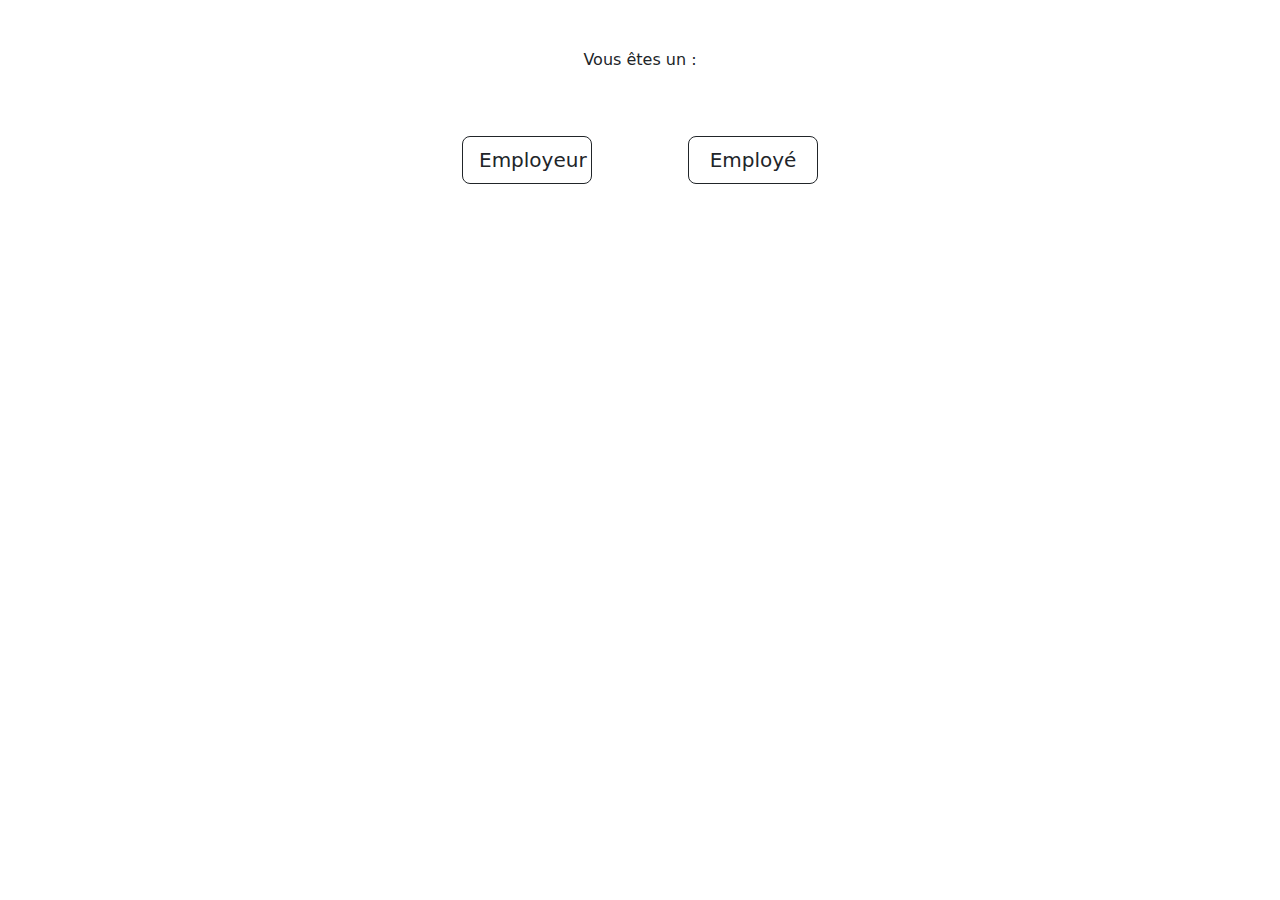
<file: index.html>
<!DOCTYPE html>
<html lang="en">

<head>
    <meta charset="UTF-8">
    <meta name="viewport" content="width=device-width, initial-scale=1.0">
    <title>connection</title>
    <link href="https://cdn.jsdelivr.net/npm/bootstrap@5.3.3/dist/css/bootstrap.min.css" rel="stylesheet" 
    integrity="sha384-QWTKZyjpPEjISv5WaRU9OFeRpok6YctnYmDr5pNlyT2bRjXh0JMhjY6hW+ALEwIH" crossorigin="anonymous">
</head>

<body>

    <div class="col-xl-12">
        <p class="text-center mt-5">Vous êtes un :</p>
        <div class="d-flex justify-content-center">
          <a class="btn btn-lg btn-outline-dark m-5" href="./identificationEmployeur.html" style="width: 130px;">Employeur</a>
          <a class="btn btn-lg btn-outline-dark m-5" href="#" style="width: 130px;">Employé</a>
        </div>
        
    </div>

<script src="https://cdn.jsdelivr.net/npm/bootstrap@5.3.3/dist/js/bootstrap.bundle.min.js"
 integrity="sha384-YvpcrYf0tY3lHB60NNkmXc5s9fDVZLESaAA55NDzOxhy9GkcIdslK1eN7N6jIeHz" crossorigin="anonymous"></script>
</body>

</html>
</file>
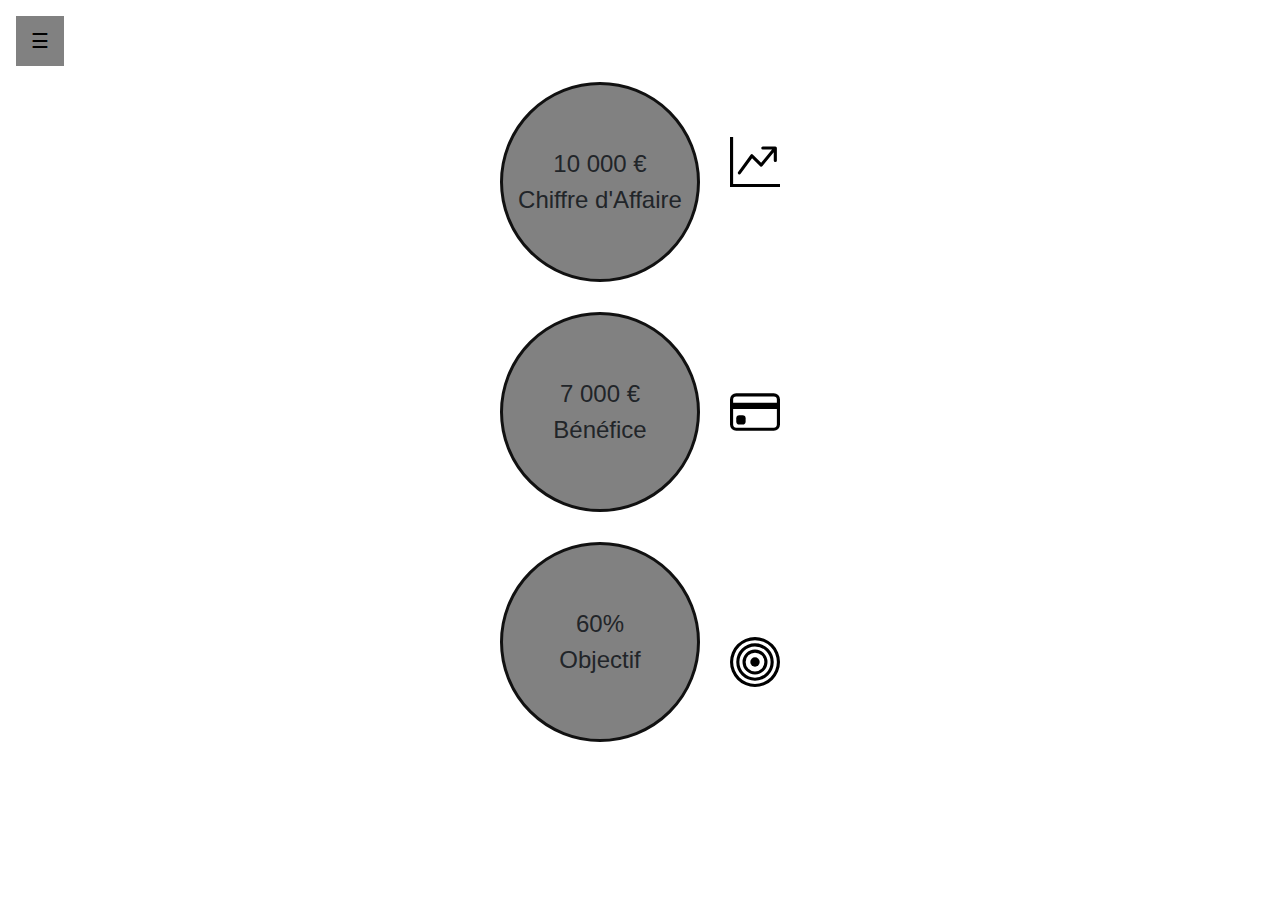
<file: employeurAcceuil.html>
<!DOCTYPE html>
<html lang="en">
<head>
<meta name="viewport" content="width=device-width, initial-scale=1">
<title>Page d'Accueil</title>
<link href="https://cdn.jsdelivr.net/npm/bootstrap@5.3.3/dist/css/bootstrap.min.css" rel="stylesheet" integrity="sha384-QWTKZyjpPEjISv5WaRU9OFeRpok6YctnYmDr5pNlyT2bRjXh0JMhjY6hW+ALEwIH" crossorigin="anonymous">
<link rel="stylesheet" href="./styles.css">
<style>

</style>
</head>

<body>     
<div id="mySidebar" class="sidebar">
  <h4 style="padding-bottom: 20px;">Menu</h4>
     <a href="javascript:void(0)" class="closebtn" onclick="closeNav()">×</a>
     <a href="#" type="button" class="collapsible"><img src="./svg + img/house.svg" alt="House svg">Accueil</a>
       <div class="content">
         <ul class="btn-toggle-nav list-unstyled fw-normal pb-1 small">
              <li><a href="#"><img src="./svg + img/graph-up-arrow.svg">CA</a></li>
              <li><a href="#"><img src="./svg + img/credit-card.svg">Bénéfices</a></li>
              <li><a href="#"><img src="./svg + img/bullseye.svg">Objectif</a></li>
         </ul>
       </div>
           <a href="#" type="button" class="collapsible"><img src="./svg + img/p-circle.svg" alt="Produits svg">Produits</a>
           <div class="content">
            <ul class="btn-toggle-nav list-unstyled fw-normal pb-1 small">
              <li><a href="#"><img src="./svg + img/fees-receipt-icon.svg" height="25px">Charges</a></li>
              <li><a href="#"><img src="./svg + img/graph-up-arrow.svg">Ventes</a></li>
              <li><a href="#""><img src="./svg + img/people.svg">Salariés</a></li>
            </ul>
           </div>
          <a href="#"><img src="./svg + img/bell.svg">Notifications</a>
          <a href="#"><img src="./svg + img/gear.svg">Réglages</a>
    
        <div class="distance">
          <a href="#"><img src="./svg + img/envelope-at.svg">Contacter nous</a>
          <a href="./index.html"><img src="./svg + img/power-off-line-icon.svg" height="18px" alt="Déconnection">Déconnection</a>
        </div>
        </div>
        
        <div id="main">
          <button class="openbtn" onclick="openNav()">☰</button>
        </div>

      <div class="flex-cont">
        <div class="bulles a">
          <div class="bulle">10 000 € <br> Chiffre d'Affaire</div>
          <div class="bulle">7 000 € <br> Bénéfice</div>
          <div class="bulle">60% <br> Objectif</div>
        </div>
        <div class="iconn b">
          <div><img src="./svg + img/graph-up-arrow.svg" height="50px"></div>
          <div><img src="./svg + img/credit-card.svg" height="50px"></div>
          <div><img src="./svg + img/bullseye.svg" height="50px"></div>
        </div>
      </div>
        

<script>
    function openNav() {
    document.getElementById("mySidebar").style.width = "250px";
    document.getElementById("main").style.marginLeft = "250px";
}
        
function closeNav() {
    document.getElementById("mySidebar").style.width = "0";
    document.getElementById("main").style.marginLeft= "0";
}

var coll = document.getElementsByClassName("collapsible");
var i;

for (i = 0; i < coll.length; i++) {
  coll[i].addEventListener("click", function() {
    this.classList.toggle("active");
    var content = this.nextElementSibling;
    if (content.style.display === "block") {
      content.style.display = "none";
    } else {
      content.style.display = "block";
    }
  });
}
</script>
           
</body>
</html>
</file>
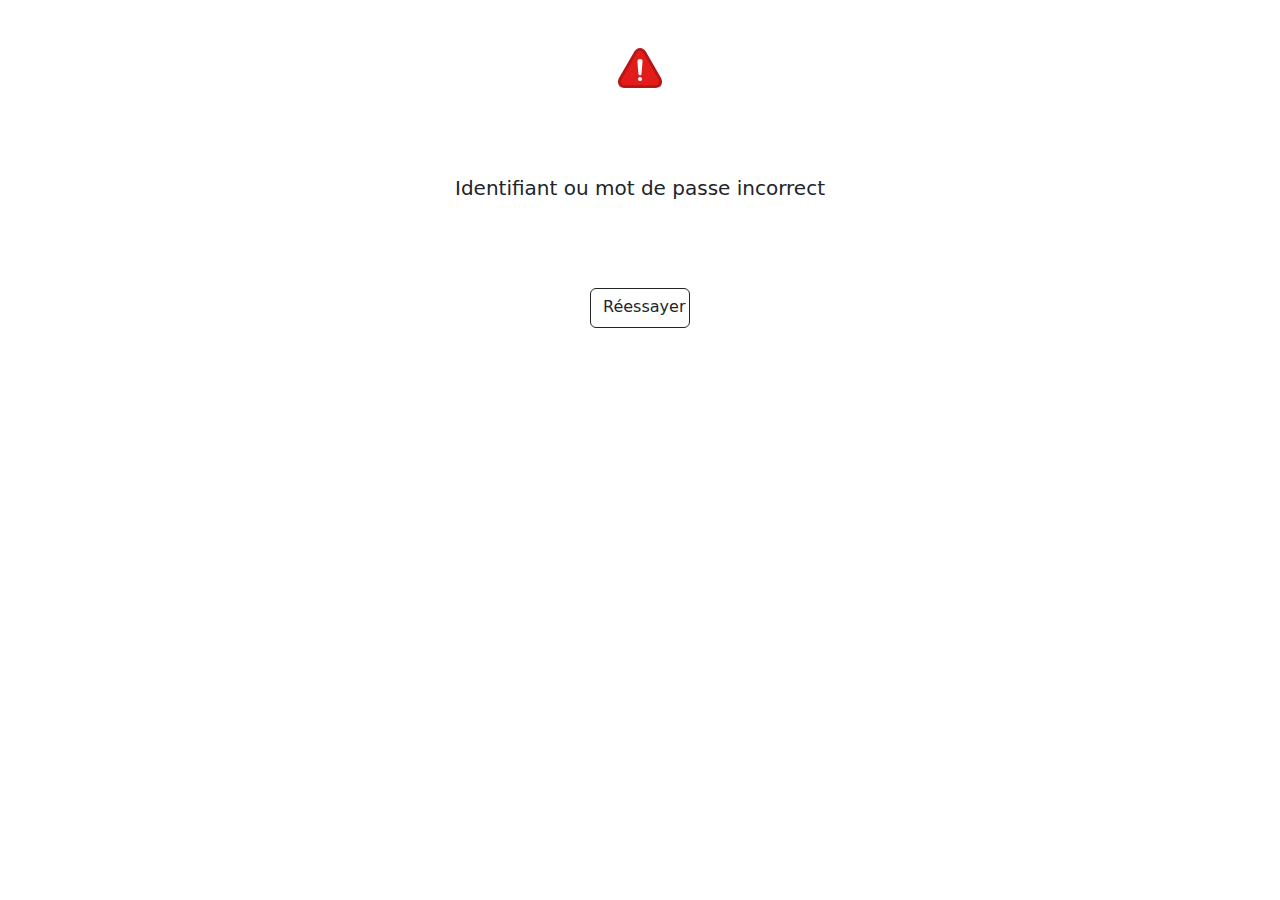
<file: identifiantsFaux.html>
<!DOCTYPE html>
<html lang="en">
<head>
    <meta charset="UTF-8">
    <meta name="viewport" content="width=device-width, initial-scale=1.0">
    <title>identifiants incorrect</title>
    <link href="https://cdn.jsdelivr.net/npm/bootstrap@5.3.3/dist/css/bootstrap.min.css" rel="stylesheet" integrity="sha384-QWTKZyjpPEjISv5WaRU9OFeRpok6YctnYmDr5pNlyT2bRjXh0JMhjY6hW+ALEwIH" crossorigin="anonymous">
    <style>
        .select {
            display: flex;
            justify-content: center;
            align-items: center;
            gap: 30px;
        }

        .paragraph {
            display: flex;
            height: 20vh;
            margin: 10px;
            justify-content: center;
            align-items: center;
        }

        .button {
            height: 40px;
            width: 100px;
        }

    </style>
</head>

<body>
    <div>
      <div class="d-flex justify-content-center align-items-center mt-5"><img src="./svg + img/red-alert-icon.svg" height="40px"></div>
      <h5 class="paragraph">Identifiant ou mot de passe incorrect</h5>
        <div class="select">
        <a href="./identificationEmployeur.html" class="button btn btn-outline-dark">Réessayer</a>
      </div>    
    </div>
</html>
</file>
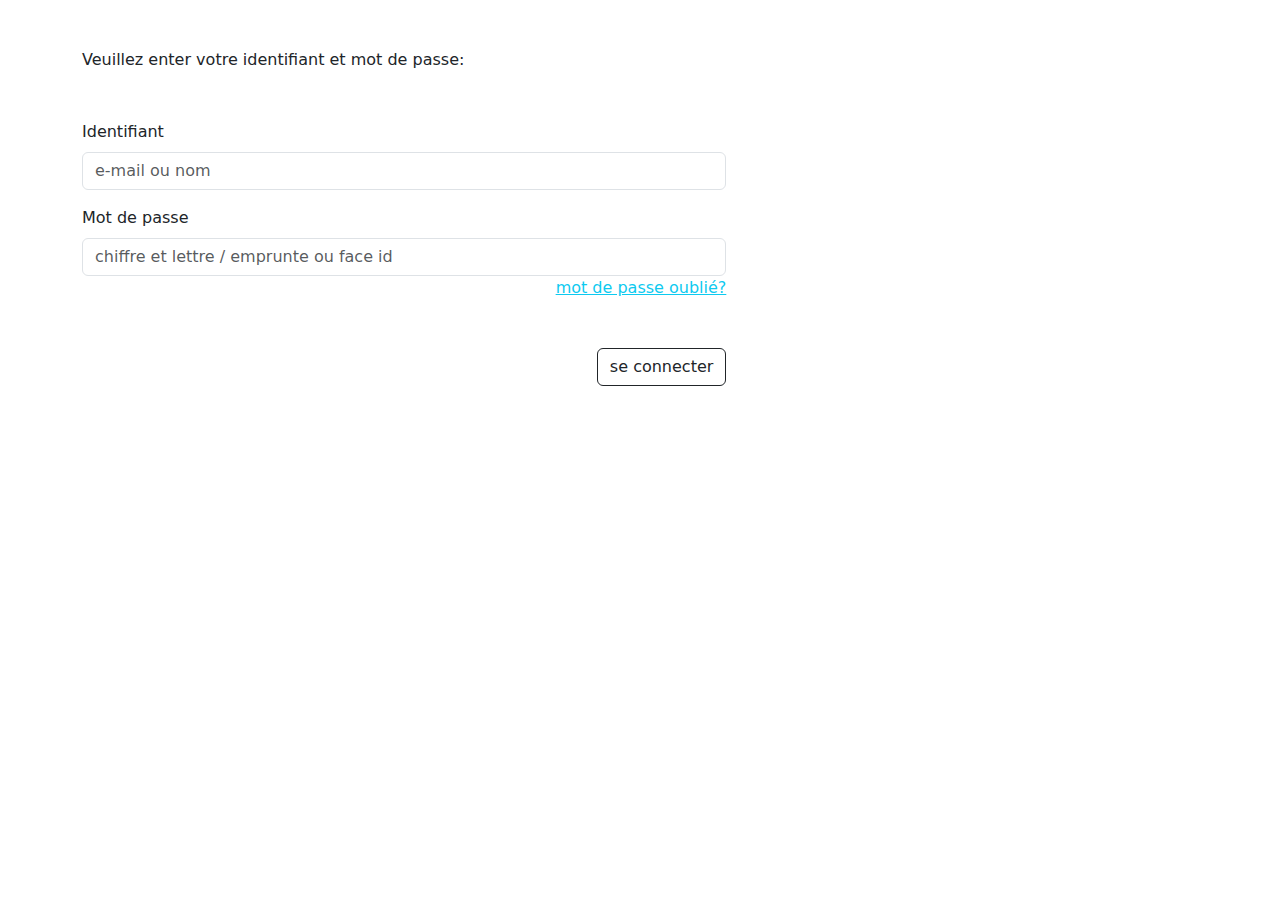
<file: identificationEmployeur.html>
<!DOCTYPE html>
<html lang="en">
<head>
    <meta charset="UTF-8">
    <meta name="viewport" content="width=device-width, initial-scale=1.0">
    <title>identification employeur</title>
    <link href="https://cdn.jsdelivr.net/npm/bootstrap@5.3.3/dist/css/bootstrap.min.css" rel="stylesheet" integrity="sha384-QWTKZyjpPEjISv5WaRU9OFeRpok6YctnYmDr5pNlyT2bRjXh0JMhjY6hW+ALEwIH" crossorigin="anonymous">
</head>
<body>
    <div class="container mt-5">
        <p class="my-5">Veuillez enter votre identifiant et mot de passe:</p>
        <div class="row g-3">

            <div class="col-7">
              <label for="username" class="form-label">Identifiant</label>
              <div class="input-group has-validation">
                <input type="text" class="form-control" id="identifiant" placeholder="e-mail ou nom">
              <div class="invalid-feedback">
                  <a href="./identifiantsFaux.html"></a>
                </div>
              </div>
            </div>

            <div class="col-7">
              <label for="email" class="form-label">Mot de passe</label>
              <input type="email" class="form-control" id="password" placeholder="chiffre et lettre / emprunte ou face id">
              <div class="invalid-feedback">
                Please enter a valid password.
              </div>
              <div class="d-flex justify-content-end">
                <a href="./réinitialisation.html" class="border border-0 bg-transparent link-underline-info"><span class="text-info">mot de passe oublié?</span></a>
              </div>
            </div>

            <div class="d-flex justify-content-end col-7 mt-5">
                <a class="btn btn-outline-dark" href="./employeurAcceuil.html">se connecter</a>
            </div>

          </div>
    </div>
    <script src="https://cdn.jsdelivr.net/npm/bootstrap@5.3.3/dist/js/bootstrap.bundle.min.js" integrity="sha384-YvpcrYf0tY3lHB60NNkmXc5s9fDVZLESaAA55NDzOxhy9GkcIdslK1eN7N6jIeHz" crossorigin="anonymous"></script> 
</body>
</html>
</file>
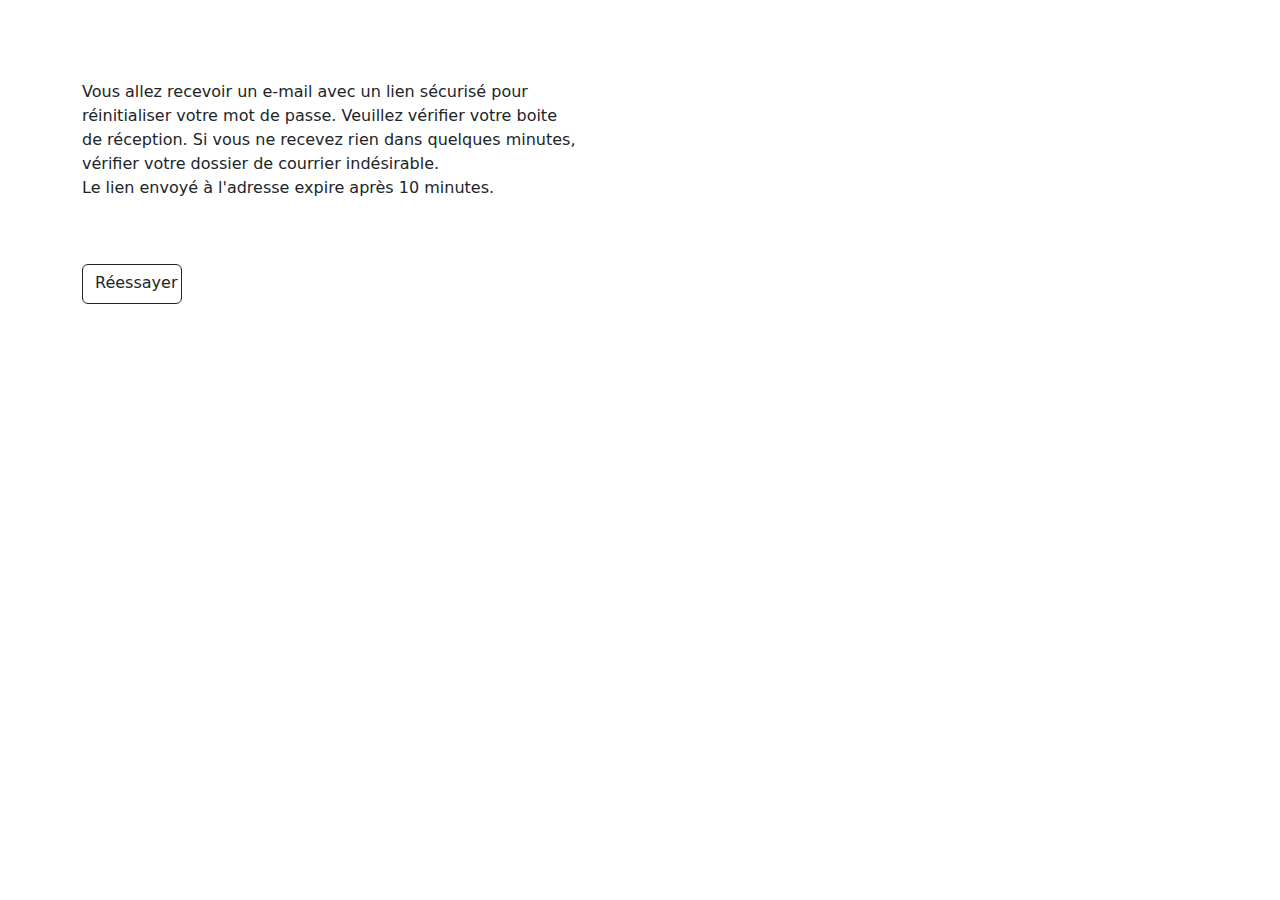
<file: reinitialisationMsg.html>
<!DOCTYPE html>
<html lang="en">
<head>
    <meta charset="UTF-8">
    <meta name="viewport" content="width=device-width, initial-scale=1.0">
    <title>réinitialisation msg</title>
    <link href="https://cdn.jsdelivr.net/npm/bootstrap@5.3.3/dist/css/bootstrap.min.css" rel="stylesheet" integrity="sha384-QWTKZyjpPEjISv5WaRU9OFeRpok6YctnYmDr5pNlyT2bRjXh0JMhjY6hW+ALEwIH" crossorigin="anonymous">
    <style>
        .select {
            display: flex;
            justify-content: center;
            align-items: center;
            gap: 30px;
        }

        .paragraph {
            display: flex;
            height: 20vh;
            margin: 10px;
            justify-content: center;
            align-items: center;
        }

        .button {
            height: 40px;
            width: 100px;
        }

    </style>
</head>

<body>
    <div class="container mt-5">
        <div class="row g-3">
            <div class="col-7 mt-5">
                <p style="width: 500px;">Vous allez recevoir un e-mail avec un lien sécurisé pour réinitialiser votre mot de passe.
                    Veuillez vérifier votre boite de réception. Si vous ne recevez rien dans quelques minutes, vérifier votre dossier de courrier indésirable.
                   <br>Le lien envoyé à l'adresse expire après 10 minutes. </p>
            </div>

            <div class="d-flex justify-content-start col-7 mt-5">
                <a href="./identificationEmployeur.html" class="button btn btn-outline-dark">Réessayer</a>
            </div>

          </div>
</html>
</file>
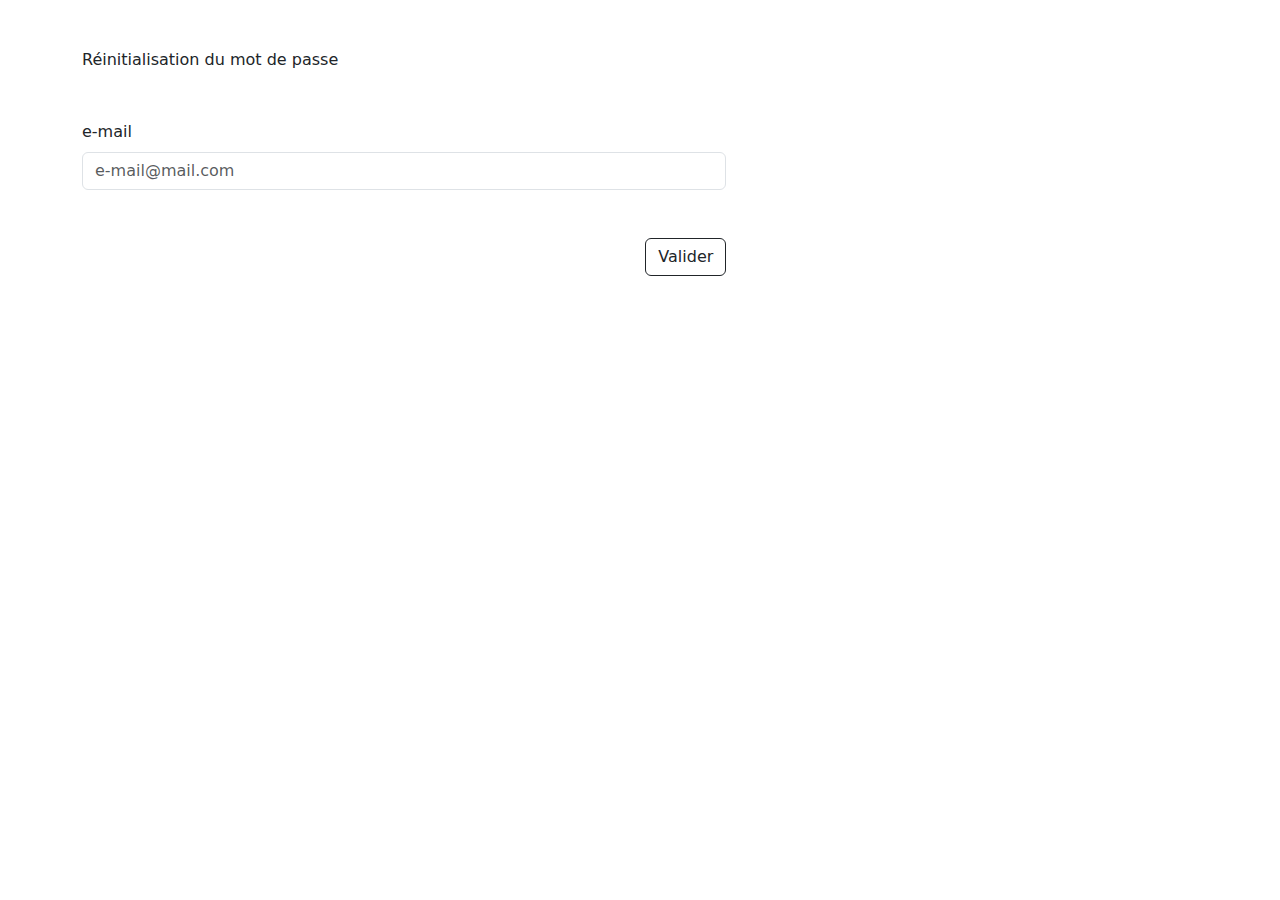
<file: réinitialisation.html>
<!DOCTYPE html>
<html lang="en">
<head>
    <meta charset="UTF-8">
    <meta name="viewport" content="width=device-width, initial-scale=1.0">
    <title>Réinitialisation</title>
    <link href="https://cdn.jsdelivr.net/npm/bootstrap@5.3.3/dist/css/bootstrap.min.css" rel="stylesheet" integrity="sha384-QWTKZyjpPEjISv5WaRU9OFeRpok6YctnYmDr5pNlyT2bRjXh0JMhjY6hW+ALEwIH" crossorigin="anonymous">
</head>
<body>
    <div class="container mt-5">
        <p class="my-5">Réinitialisation du mot de passe</p>
        <div class="row g-3">

            <div class="col-7">
              <label for="username" class="form-label">e-mail</label>
              <div class="input-group has-validation">
                <input type="text" class="form-control" id="identifiant" placeholder="e-mail@mail.com">
              </div>
            </div>

            <div class="d-flex justify-content-end col-7 mt-5">
                <a class="btn btn-outline-dark" href="./reinitialisationMsg.html">Valider</a>
            </div>

          </div>

    </div>
    <script src="https://cdn.jsdelivr.net/npm/bootstrap@5.3.3/dist/js/bootstrap.bundle.min.js" integrity="sha384-YvpcrYf0tY3lHB60NNkmXc5s9fDVZLESaAA55NDzOxhy9GkcIdslK1eN7N6jIeHz" crossorigin="anonymous"></script> 
</body>
</html>
</file>
<file: styles.css>
body {
    font-family: "Lato", sans-serif;
  }
          
  .sidebar {
    height: 100%;
    width: 0;
    position: fixed;
    z-index: 1;
    top: 0;
    left: 0;
    background-color: #818181;
    overflow-x: hidden;
    transition: 0.5s;
    padding-top: 60px;
  }
          
          .sidebar a {
            padding: 8px 8px 8px 32px;
            text-decoration: none;
            font-size: 20px;
            color: black;
            display: block;
            transition: 0.3s;
          }
          
          .sidebar a:hover {
            color: #f1f1f1;
          }
          
          .sidebar .closebtn {
            position: absolute;
            top: 0;
            right: 25px;
            font-size: 36px;
            margin-left: 50px;
          }
          
          .openbtn {
            font-size: 20px;
            cursor: pointer;
            background-color: #818181;
            color: black;
            padding: 10px 15px;
            border: none;
          }
          
          .openbtn:hover {
            background-color: #444;
          }
          
  #main {
   transition: margin-left .5s;
   padding: 16px;
  }
  
  .active, .collapsible:hover {
    background-color: #555;
  }
  
  .content {
    padding: 0 18px;
    display: none;
    overflow: hidden;
    background-color: #818181;
    font-size: 20px;
  }
  .bulle{
    background-color: #818181;
    border-radius: 50%;
    height: 200px;
    width: 200px;
    text-align: center;
    display: flex;
    justify-content: center;
    align-items: center;
    border: solid #111;
  }
  .bulles{
    display: flex;
    justify-content: center;
    flex-direction: column;
    align-items: center;
    gap: 30px;
    font-size: 1.5rem;
  }
  .iconn{
    display: flex;
    justify-content: center;
    flex-direction: column;
    align-items: center;
    gap: 200px;
  }
  .flex-cont{
    display: flex;
    justify-content: center;
    align-items: center;
    gap: 30px;
    margin-bottom: 30px;
  }
  
  .distance{
    display: flex;
    height: 55vh;
    justify-content: end;
    align-items: start;
    flex-direction: column;
  }
          
          /* On smaller screens, where height is less than 450px, change the style of the sidenav (less padding and a smaller font size) */
          @media screen and (max-height: 450px) {
            .sidebar {padding-top: 15px;}
            .sidebar a {font-size: 18px;}
          }
</file>
